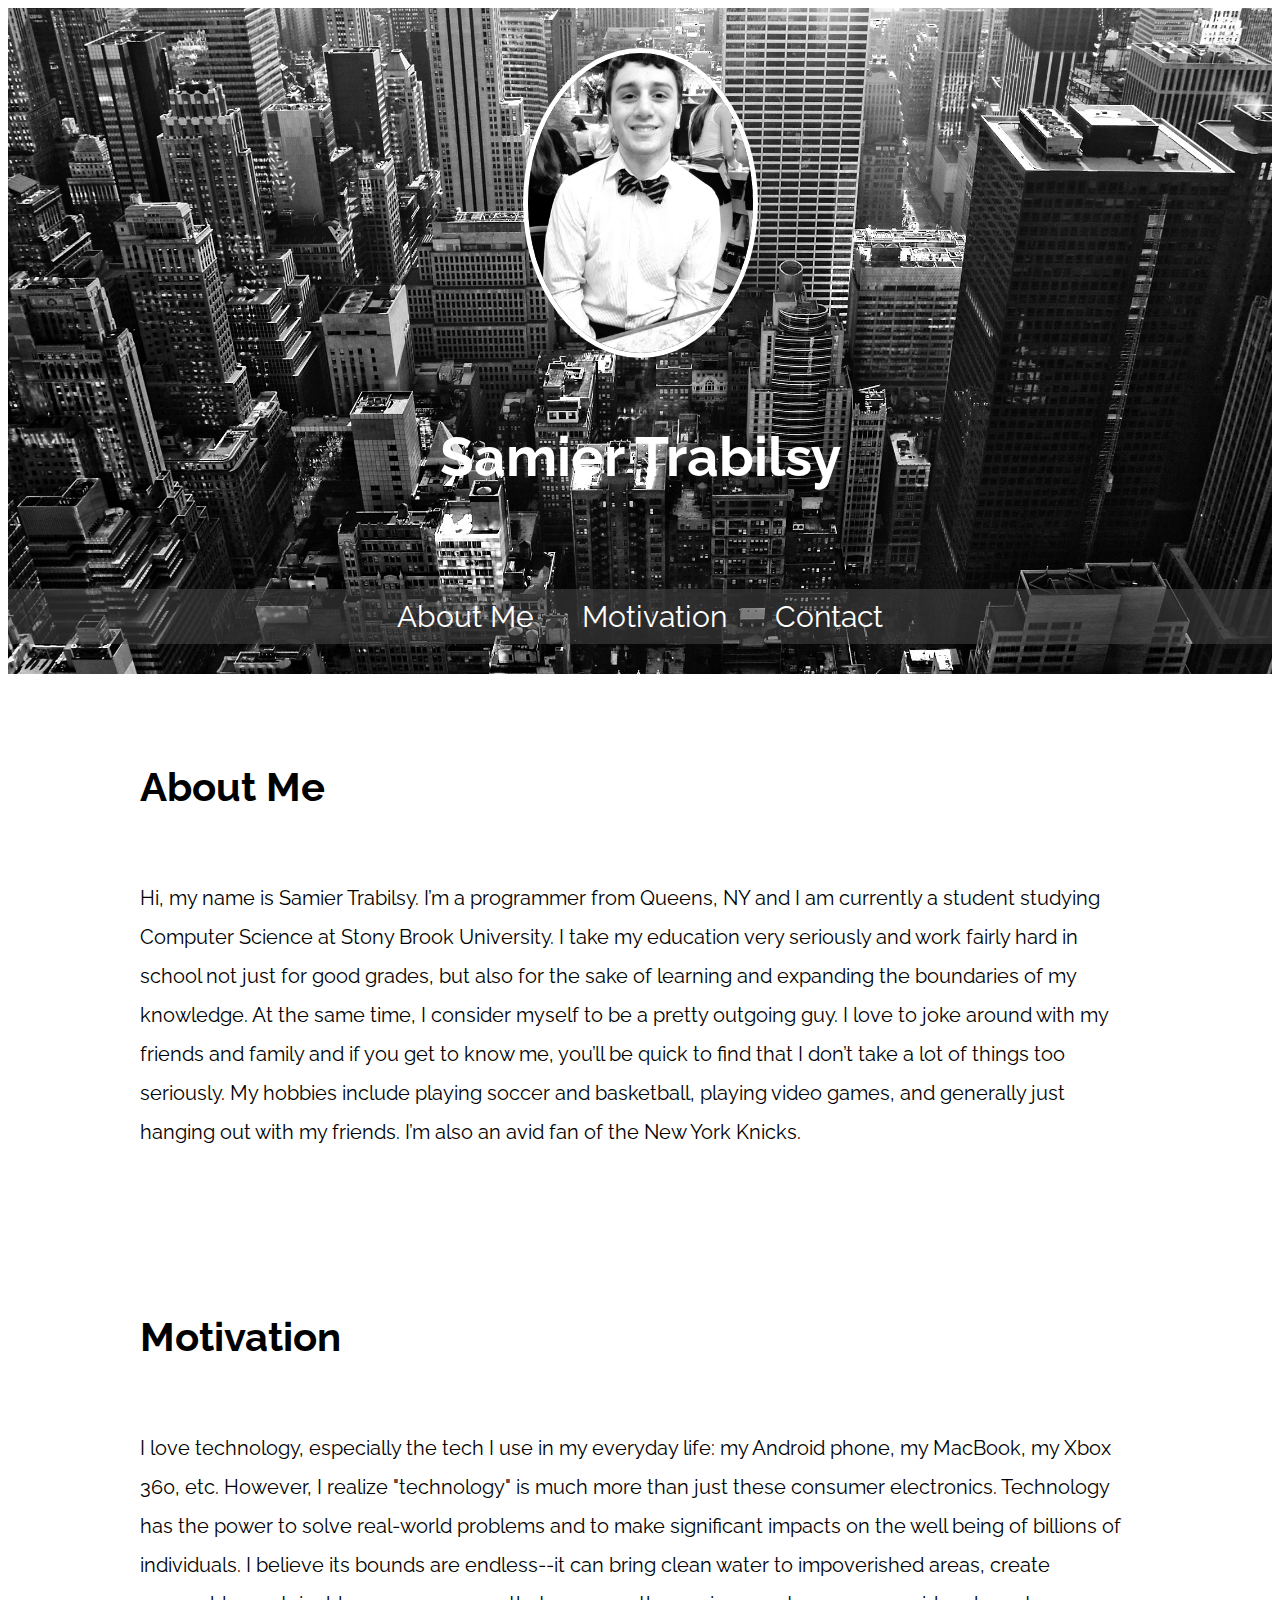
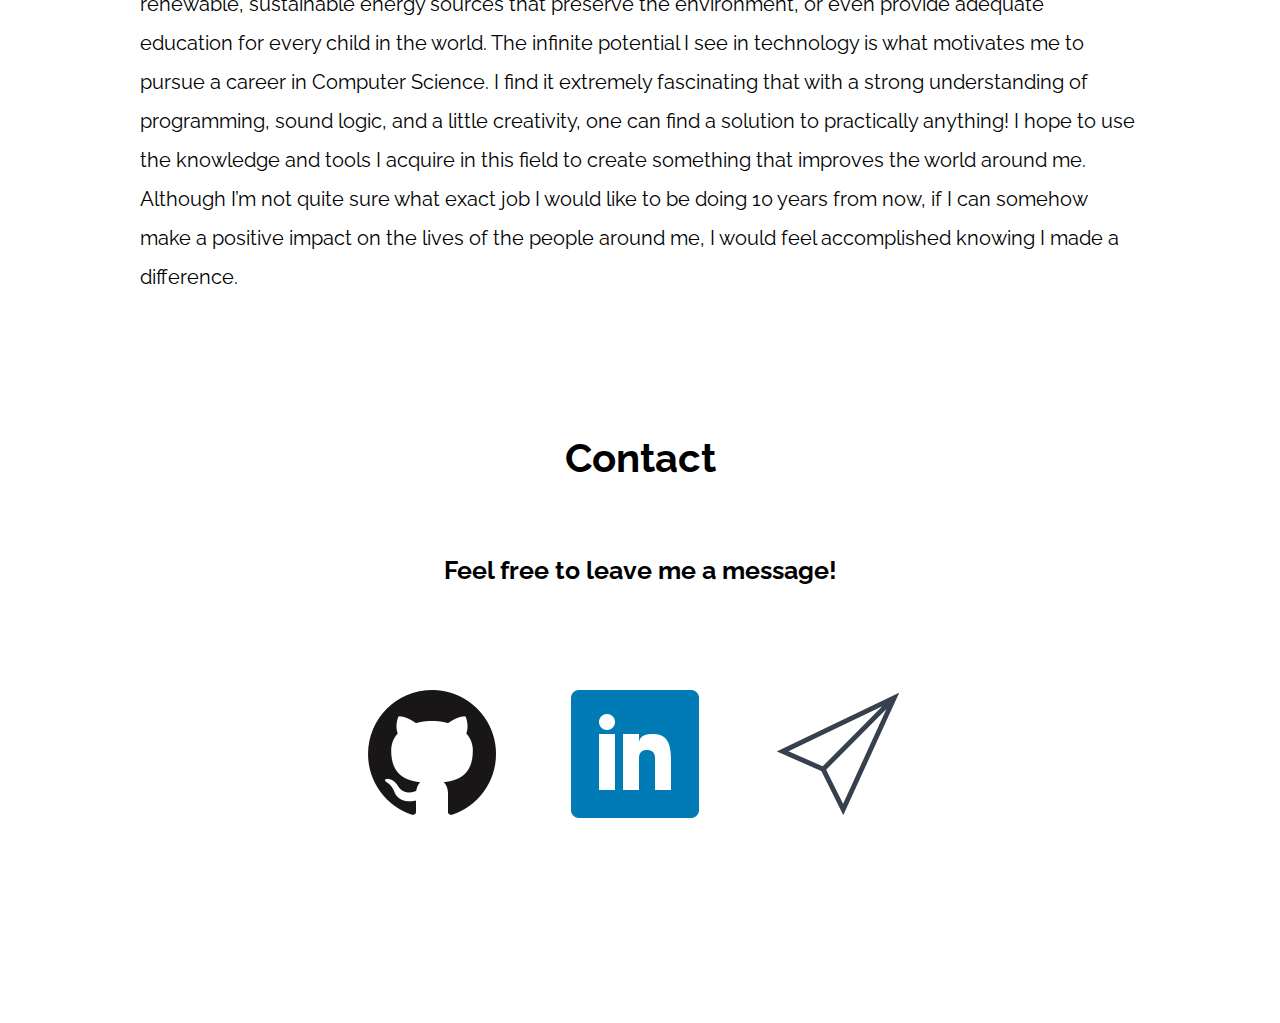
<file: index.html>
<!DOCTYPE html>
<head>
  <link href='http://fonts.googleapis.com/css?family=Raleway' rel='stylesheet' type='text/css'>
  <link href="style.css" rel="stylesheet">
  <title>Samier Trabilsy</title>
</head>
<body>
  <header>
    <div id = "home">
      <img src="img/Profile pic 2.jpg" id="circle">
      <h1>Samier Trabilsy</h1>
    </div>
    <nav>
      <ul>
	<li><a class="menu" href="#about">About Me</a></li>
	<li><a class="menu" href="#motivation">Motivation</a></li>
	<li><a class="menu" href="#contact">Contact</a></li>
      </ul>
    </nav>
  </header>
  <article>
    <div>
      <a id="about"></a>
      <h2>About Me</h2>
      <p>      Hi, my name is Samier Trabilsy. I&rsquo;m a programmer
      from Queens, NY and I am currently a student studying Computer Science at
      Stony Brook University. I take my education very
      seriously and work fairly hard in school not just for good
      grades, but also for the sake of learning and expanding the
      boundaries of my knowledge. At the same time, I consider myself to be a pretty outgoing guy.
      I love to joke around with my friends and family and if you get to know me,
      you&rsquo;ll be quick to find that I don&rsquo;t take a lot of things too
      seriously. My hobbies include playing soccer
      and basketball, playing video games, and generally just hanging
      out with my friends. I&rsquo;m also an avid fan of the New York Knicks.</p>
    </div>
    <div>
      <a id="motivation"></a>
      <h2>Motivation</h2>
      <p>
      I love technology, especially the tech I use in my everyday
      life: my Android phone, my MacBook, my Xbox 360, etc. However,
      I realize &quot;technology&quot; is much more than just these consumer
      electronics. Technology has the power to solve real-world
      problems and to make significant impacts on the well being of
      billions of individuals. I believe its bounds are endless&#8208&#45;it can
      bring clean water to impoverished areas, create renewable,
      sustainable energy sources that preserve the environment, or
      even provide adequate education for every child in the world.
      The infinite potential I see in technology is what motivates me
      to pursue a career in Computer Science. I find it extremely
      fascinating that with a strong understanding of programming,
      sound logic, and a little creativity, one can find a solution to
      practically anything! I hope to use the knowledge and tools I
      acquire in this field to create something that improves the
      world around me. Although I&rsquo;m not quite sure what exact job
      I would like to be doing 10 years from now, if I can somehow
      make a positive impact on the lives of the people around me,
      I would feel accomplished knowing I made a difference. 
      </p>
    </div>
  </article>
    <div id="contact">
      <a id="contact"></a>
      <h2 class="big">Contact</h2>
      <h3>Feel free to leave me a message!</h3>
      <a class="socialIcons" href="https://github.com/strabilsy"
	 title="My GitHub" alt="GitHub Icon">
	<img src="img/icons/github.png" />
      </a>
      <a class="socialIcons" href="https://www.linkedin.com/in/strabilsy"
	 title="My LinkedIn" alt="LinkedIn Icon">
	<img src="img/icons/linkedin.png" />
      </a>
      <a class="socialIcons" href="mailto:contact@samiertrabilsy.me">
	<img src="img/icons/email.png">
      </a>
    </div>

  <script src="https://ajax.googleapis.com/ajax/libs/jquery/1.11.2/jquery.min.js"></script>
  <script src="js/scrolling.js"></script>
  
</body>
</file>
<file: style.css>
header {
      height: auto;
      min-height: 100%;
      background: url("img/newyorkcitywallpaper.jpg") no-repeat top fixed;
      background-size: cover;
      color: white;
      /*font-family: helvetica;*/
      text-align: center;
      z-index:900; width:100%; overflow:hidden; margin:auto;
}
a {
      color: white;
      text-decoration: none;
}
a.menu:hover {
      color: black;
      filter:alpha(opacity=80); /* For IE8 and earlier */
}

#circle {
      max-width: 300px;
      max-height: 300px;
      margin: 40px 0 0 0;
      border: 5px solid white;
      border-radius:10px;
      border-radius:100% 100% 100% 100%;
      padding: 0 0 0 0;
}
ul{
      padding: 10px;
      margin-top: 75px;
      text-align: center;
      background: rgba(75, 75, 75, 0.5);
      font-size: 30px;
      font-family: 'Raleway', sans-serif;
}
li{
      display: inline;
      padding: 0 20px;
}
h1 {
      font-size: 55px;
      font-family: 'Raleway', sans-serif;
      color: white;
      padding: 25px 0px;
      /*border: 1px solid red;*/
}
h2 {
      font-size: 40px;
      font-family: 'Raleway', sans-serif;
      padding: 60px 0 40px 0;
}
h2.big {
      padding: 32px 0 40px 0;
}
p {
      font-size: 20px;
      font-family: 'Raleway', sans-serif;
      margin: 0 0 105px 0;
}
h3 {
      font-size: 25px;
      font-family: 'Raleway', sans-serif;
      margin: 0 0 105px 0;
}
article {
      max-width: 1000px;
      margin: 0 auto;
      line-height: 39px;
      /*background-color: red;*/
      /*z-index:900; width:100%; overflow:hidden; margin:auto;*/
}
#contact {
      max-width: 1000px;
      margin: 0 auto;
      text-align: center;
      font-family: 'Raleway', sans-serif;
      font-size: 20px;
}
input {
      display: block;
      padding: 10px 10px 10px 10px;
      margin: 15px auto;
      font-family: 'Raleway', sans-serif;
      font-size: 20px;
}
textarea {
      padding: 10px 10px 10px 10px;
      margin: 15px auto 20px auto;
      font-family: 'Raleway', sans-serif;
      font-size: 20px;
}
/*input[type="message"] {
      padding: 10px 100px 100px 10px;
      margin: 10px auto 20px auto;
}*/
input[type="submit"] {
      padding: 10px 20px;
      color: white;
      background: red;
      font-family: 'Raleway', sans-serif;
      font-size: 20px;
      margin: 10px auto 50px auto;
}
a.socialIcons {
      margin: 0 30px;
      padding: 100px 0 200px 0;
      margin-right: 40px; /* Increase the number to increase the space between the icons */
}

a.socialIcons:hover {
      opacity: .8;
      filter: alpha(opacity=80); /* For IE8 and earlier */
}

/*@font-face {
      font-family: Classy;
      src: url("ylee Mortal Heart, Immortal Memory v.1.01.ttf");
}
@font-face {
      font-family: Hallo sans black;
      src: url("Hallo sans black.otf");
}
@font-face {
      font-family: Hallo sans;
      src: url("Hallo sans.otf");
}
@font-face {
      font-family: Hallo sans light;
      src: url("Hallo sans light.otf");
}*/
@media (max-width: 500px) {
      h1 {
            font-size: 40px;
      }
      li {
            display: inline;
            padding: 5px;
      }
      ul {
            font-size: 20px;
      }
      h2 {
            font-size: 30px;
            text-align: center;
      }
      p {
            font-size: 14px;
            text-indent: 25px;
      }
}
</file>
